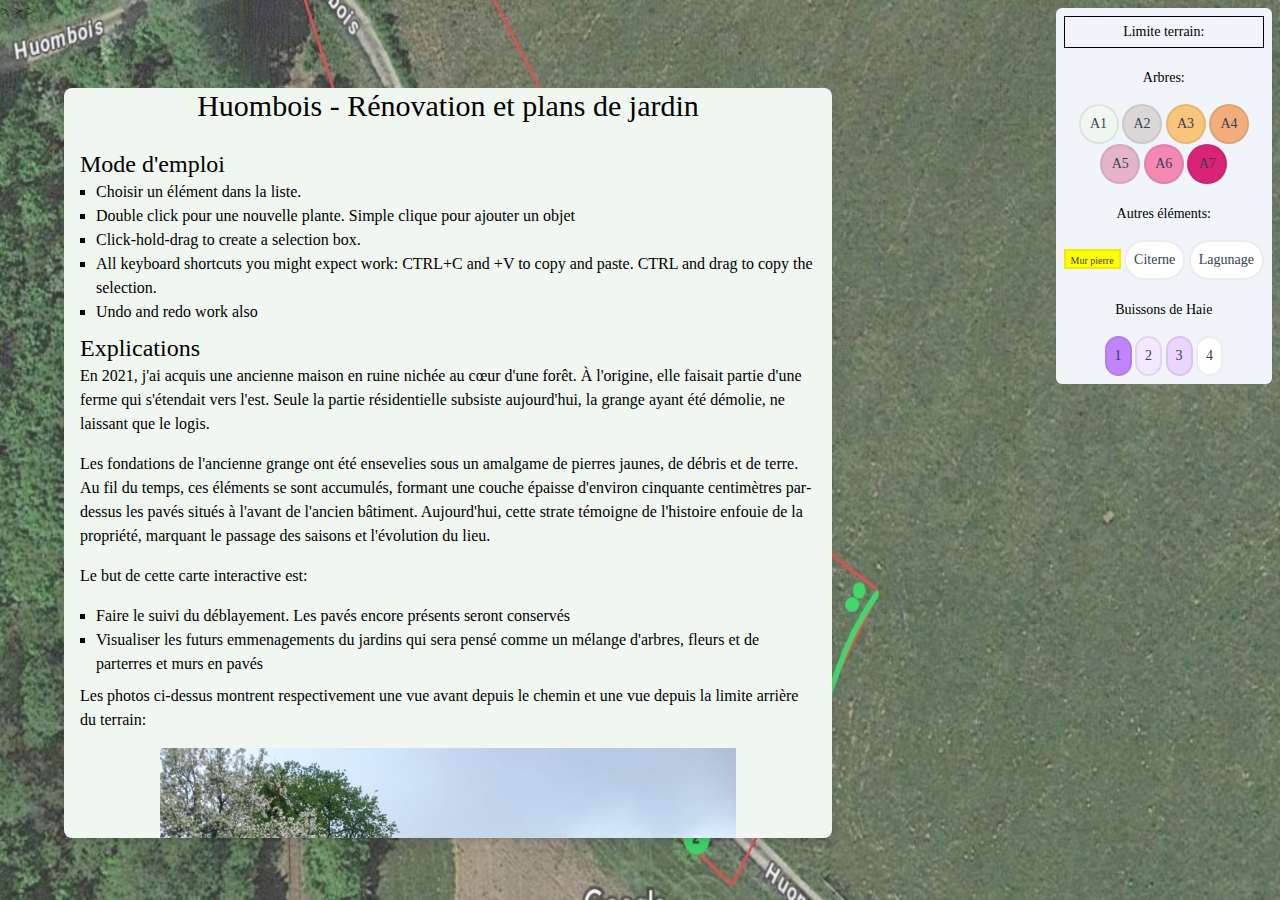
<file: index.html>
<!DOCTYPE html>
<html lang="en">
<head>
    <meta charset="utf-8"/>
    <link rel="icon" href="static/images/favicon.png"/>
    <meta name="viewport" content="width=device-width"/>
    <link href="static/css/0.8ab38508.css" rel="stylesheet">
    <title>garden maker</title>

</head>
<body data-sveltekit-preload-data="hover">
    <div style="display: contents">
        <div id="myDiagramDiv"></div>
        <div class="absolute right-0 top-0 z-10 m-2 max-w-md rounded-md bg-slate-100 p-2 text-center text-sm">
            <div class="block">
                <div id="limitTerrain" style="cursor: pointer; padding: 5px; border: 1px solid #000;">Limite terrain:</div>
                <br>
                <p>Arbres:</p>
                <div>
                    <button id="A1" style="background-color: #f0f7f1" class="border-2 hover:border-opacity-100 hover:drop-shadow-md border-opacity-10 w-10 h-10 rounded-full border-slate-700 px-2 text-slate-700">A1</button>
                    <button id="A2" style="background-color: #dcd7d7" class="border-2 hover:border-opacity-100 hover:drop-shadow-md border-opacity-10 w-10 h-10 rounded-full border-slate-700 px-2 text-slate-700">A2</button>
                    <button id="A3" style="background-color: #f9c47b" class="border-2 hover:border-opacity-100 hover:drop-shadow-md border-opacity-10 w-10 h-10 rounded-full border-slate-700 px-2 text-slate-700">A3</button>
                    <button id="A4" style="background-color: #f1ae7a" class="border-2 hover:border-opacity-100 hover:drop-shadow-md border-opacity-10 w-10 h-10 rounded-full border-slate-700 px-2 text-slate-700">A4</button>
                </div>
                <div>
                    <button id="A5" style="background-color: #e5b4c8" class="border-2 hover:border-opacity-100 hover:drop-shadow-md border-opacity-10 w-10 h-10 rounded-full border-slate-700 px-2 text-slate-700">A5</button>
                    <button id="A6" style="background-color: #f388b2" class="border-2 hover:border-opacity-100 hover:drop-shadow-md border-opacity-10 w-10 h-10 rounded-full border-slate-700 px-2 text-slate-700">A6</button>
                    <button id="A7" style="background-color: #d82376" class="border-2 hover:border-opacity-100 hover:drop-shadow-md border-opacity-10 w-10 h-10 rounded-full border-slate-700 px-2 text-slate-700">A7</button>
                </div>
                <br>
                <p>Autres éléments:</p>
                <button id="paves" style="background-color: yellow; border-radius: 0; height: 20px; padding: 0 5px; font-size: 10px;" class="border-2 hover:border-opacity-100 hover:drop-shadow-md border-opacity-10 border-slate-700 text-slate-700">Mur pierre</button>
                <button id="citerne" style="background-color: white" class="border-2 hover:border-opacity-100 hover:drop-shadow-md border-opacity-10  h-10 rounded-full border-slate-700 px-2 text-slate-700">Citerne</button>
                <button id="lagunage" style="background-color: white" class="border-2 hover:border-opacity-100 hover:drop-shadow-md border-opacity-10  h-10 rounded-full border-slate-700 px-2 text-slate-700">Lagunage</button>
                <br>
                <br>
                <p>Buissons de Haie</p>
                <button id="buisson1" style="background-color: rgb(192 132 252)" class="border-2 hover:border-opacity-100 hover:drop-shadow-md border-opacity-10  h-10 rounded-full border-slate-700 px-2 text-slate-700">1</button>
                <button id="buisson2" style="background-color: rgb(243 232 255)" class="border-2 hover:border-opacity-100 hover:drop-shadow-md border-opacity-10  h-10 rounded-full border-slate-700 px-2 text-slate-700">2</button>
                <button id="buisson3" style="background-color: rgb(233 213 255)" class="border-2 hover:border-opacity-100 hover:drop-shadow-md border-opacity-10  h-10 rounded-full border-slate-700 px-2 text-slate-700">3</button>
                <button id="buisson4" style="background-color: rgb(255 255 255)" class="border-2 hover:border-opacity-100 hover:drop-shadow-md border-opacity-10  h-10 rounded-full border-slate-700 px-2 text-slate-700">4</button>
            </div>
        </div>
        <div class="modal-background" style="background-image: url('static/images/aerial.JPG');"></div>

        <div id="popup-container" style="display: none; position: fixed; top: 50%; left: 50%; transform: translate(-50%, -50%); background-color: #e5b4c8; padding: 20px;">
            <img src="static/images/arbre1.jpeg" alt="Arbre 1">
            <p>Cerisier sauvage</p>
            <button class="bouton" onclick="closePopup()">Fermer</button>
        </div>

        <div id="popup-container2" style="display: none; position: fixed; top: 50%; left: 50%; transform: translate(-50%, -50%) scale(0.8); transform-origin: center; background-color: #e5b4c8; padding: 10px;">
            <img id="arbredeux" src="static/images/arbre2.jpeg" alt="Arbre 2">
            <p>Pommier Sauvage - Malus Sylvestris</p>
            <button class="bouton2" onclick="closePopup2()">Fermer</button>
        </div>

        <div id="popup-container3"style="display: none; position: fixed; top: 50%; left: 50%; transform: translate(-50%, -50%) scale(0.9); transform-origin: center; background-color: #e5b4c8; padding: 10px;">
            <img src="static/images/arbre3.jpeg" alt="arbre3">
            <P>Aubépine monogyne</P>
            <button class="bouton" onclick="closePopup3()">Fermer</button>        
        </div>>

        <div id="pavement"style="display: none; position: fixed; top: 50%; left: 50%; transform: translate(-50%, -50%) scale(0.9); transform-origin: center; background-color: #e5b4c8; padding: 10px;">
            <img src="static/images/pavement.jpeg" alt="pavement">
            <p>Vieux pavés - work in progress</p>
            <button class="boutonpavé" onclick="closePave()">Fermer</button>
        </div>

        <div id="popup-container4" style="display: none; position: fixed; top: 40%; left: 40%; transform: translate(-50%, -50%); background-color: #e5b4c8; padding: 30px;">
            <img src="static/images/arbre4.jpeg" alt="arbre4">
            <P>Cerisier</P>
            <button class="bouton" onclick="closePopup4()">Fermer</button>        
        </div>>

        <div id="popup-container5" style="display: none; position: fixed; top: 40%; left: 40%; transform: translate(-50%, -50%); background-color: #e5b4c8; padding: 30px;">
            <img src="static/images/arbre5.jpeg" alt="arbre5">
            <P>Noyer Noir</P>
            <button class="bouton" onclick="closePopup5()">Fermer</button>        
        </div>>

        </div>
        
        <img id="hoverImage" src="static/images/arbre1.jpeg" class="hover-image" style="display:none; position:absolute;"/>

        <div id="front-window" class="modal" role="dialog" aria-modal="true">
            <div class="max-w-3xl">
                <h1 class="text-center text-3xl" data-svelte-h="svelte-ayurn3">Huombois - Rénovation et plans de jardin </h1>
                <div class="mx-4 mb-4">
<br>
                    <h2 class="text-2xl" data-svelte-h="svelte-ajkpbv">Mode d'emploi</h2>
                    <ul class="ml-4 mb-2 list-[square]" data-svelte-h="svelte-1lfslgh">
                        <li>Choisir un élément dans la liste.</li>
                        <li>Double click pour une nouvelle plante. Simple clique pour ajouter un objet</li>
                        <li>Click-hold-drag to create a selection box.</li>
                        <li>All keyboard shortcuts you might expect work: CTRL+C and +V to copy and paste. CTRL and
        drag to copy the selection.</li>
                        <li>Undo and redo work also</li>
                    </ul>
                    <h2 class="text-2xl" data-svelte-h="svelte-igte8m">Explications</h2>
                    <p data-svelte-h="svelte-195dwtj">
                        En 2021, j'ai acquis une ancienne maison en ruine nichée au cœur d'une forêt. À l'origine, elle faisait partie d'une ferme qui s'étendait vers l'est. Seule la partie résidentielle subsiste aujourd'hui, la grange ayant été démolie, ne laissant que le logis. 
                    </p>
                    <p data-svelte-h="svelte-1qhcre5">Les fondations de l'ancienne grange ont été ensevelies sous un amalgame de pierres jaunes, de débris et de terre. Au fil du temps, ces éléments se sont accumulés, formant une couche épaisse d'environ cinquante centimètres par-dessus les pavés situés à l'avant de l'ancien bâtiment. Aujourd'hui, cette strate témoigne de l'histoire enfouie de la propriété, marquant le passage des saisons et l'évolution du lieu.</p>
                    <p data-svelte-h="svelte-phndnc">Le but de cette carte interactive est:</p>
                    <ul class="ml-4 mb-2 list-[square]" data-svelte-h="svelte-lwih1a">
                        <li>Faire le suivi du déblayement. Les pavés encore présents seront conservés</li>
                        <li>Visualiser les futurs emmenagements du jardins qui sera pensé comme un mélange d'arbres, fleurs et de parterres et murs en pavés</li>
                    </ul>
                    <p data-svelte-h="svelte-evozpy">Les photos ci-dessus montrent respectivement une vue avant depuis le chemin et une vue depuis la limite arrière du terrain:</p>
                    <div class="my-4 flex flex-col items-center" data-svelte-h="svelte-d8zei3">
                        <img alt="house" class="w-full md:max-w-xl" src="static/images/overhead2.jpeg">
                        <p class="text-sm italic">
                            Vue avant depuis le chemin prise depuis le côté sud-est
                        </p>
                        <img alt="house" class="w-full md:max-w-xl" src="static/images/overhead1.jpeg">
                        <p class="text-sm italic">
                            Vue arrière prise depuis la limite du terrain côté nord
                        </p>
                    </p>
                    <img alt="house" class="w-full md:max-w-xl" src="static/images/overhead3.jpeg">
                    <p class="text-sm italic">
                        Vue avant prise depuis l'autre côté du chemin
                    </p>
                        
                    </div>
                    <button onclick="hideFrontWindow()" class="bg-rose-100 p-2 m-2 rounded-md hover:drop-shadow-lg" data-svelte-h="svelte-g71vv0">Voir Plan actuel</button>
                </div>
        </div>



    </div>
    <script src="static/js/script.js"></script>

</body>
</html>
</file>
<file: static/css/0.8ab38508.css>
*,:before,:after {
    box-sizing: border-box;
    border-width: 0;
    border-style: solid;
    border-color: #e5e7eb;
}

:before,:after {
    --tw-content: ""
}

html {
    line-height: 1.5;
    -webkit-text-size-adjust: 100%;
    -moz-tab-size: 4;
    -o-tab-size: 4;
    tab-size: 4;
    font-family: ui-sans-serif,system-ui,-apple-system,BlinkMacSystemFont,Segoe UI,Roboto,Helvetica Neue,Arial,Noto Sans,sans-serif,"Apple Color Emoji","Segoe UI Emoji",Segoe UI Symbol,"Noto Color Emoji";
    font-feature-settings: normal;
    font-variation-settings: normal
}

body {
    margin: 0;
    line-height: inherit
}

hr {
    height: 0;
    color: inherit;
    border-top-width: 1px
}

abbr:where([title]) {
    -webkit-text-decoration: underline dotted;
    text-decoration: underline dotted
}

h1,h2,h3,h4,h5,h6 {
    font-size: inherit;
    font-weight: inherit
}

a {
    color: inherit;
    text-decoration: inherit
}

b,strong {
    font-weight: bolder
}

code,kbd,samp,pre {
    font-family: ui-monospace,SFMono-Regular,Menlo,Monaco,Consolas,Liberation Mono,Courier New,monospace;
    font-size: 1em
}

small {
    font-size: 80%
}

sub,sup {
    font-size: 75%;
    line-height: 0;
    position: relative;
    vertical-align: baseline
}

sub {
    bottom: -.25em
}

sup {
    top: -.5em
}

table {
    text-indent: 0;
    border-color: inherit;
    border-collapse: collapse
}

button,input,optgroup,select,textarea {
    font-family: inherit;
    font-feature-settings: inherit;
    font-variation-settings: inherit;
    font-size: 100%;
    font-weight: inherit;
    line-height: inherit;
    color: inherit;
    margin: 0;
    padding: 0
}

button,select {
    text-transform: none
}

button,[type=button],[type=reset],[type=submit] {
    -webkit-appearance: button;
    background-color: transparent;
    background-image: none
}

:-moz-focusring {
    outline: auto
}

:-moz-ui-invalid {
    box-shadow: none
}

progress {
    vertical-align: baseline
}

::-webkit-inner-spin-button,::-webkit-outer-spin-button {
    height: auto
}

[type=search] {
    -webkit-appearance: textfield;
    outline-offset: -2px
}

::-webkit-search-decoration {
    -webkit-appearance: none
}

::-webkit-file-upload-button {
    -webkit-appearance: button;
    font: inherit
}

summary {
    display: list-item
}

blockquote,dl,dd,h1,h2,h3,h4,h5,h6,hr,figure,p,pre {
    margin: 0
}

fieldset {
    margin: 0;
    padding: 0
}

legend {
    padding: 0
}

ol,ul,menu {
    list-style: none;
    margin: 0;
    padding: 0
}

dialog {
    padding: 0
}

textarea {
    resize: vertical
}

input::-moz-placeholder,textarea::-moz-placeholder {
    opacity: 1;
    color: #9ca3af
}

input::placeholder,textarea::placeholder {
    opacity: 1;
    color: #9ca3af
}

button,[role=button] {
    cursor: pointer
}

:disabled {
    cursor: default
}

img,svg,video,canvas,audio,iframe,embed,object {
    display: block;
    vertical-align: middle
}

img,video {
    max-width: 100%;
    height: auto
}

[hidden] {
    display: none
}

body {
    --tw-bg-opacity: 1;
    background-color: rgb(255 255 255 / var(--tw-bg-opacity))
}

html,body {
    margin: 0;
    padding: 0;
    font-family: Georgia,Times New Roman,Times,serif
}

p {
    margin-bottom: 1rem
}

p a {
    --tw-text-opacity: 1;
    color: rgb(244 63 94 / var(--tw-text-opacity))
}

p a:hover {
    text-decoration-line: underline
}

.menuButton {
    width: 40px;
    height: 40px;
    margin: 12px;
    border-radius: 12px;
    -webkit-user-select: none;
    -moz-user-select: none;
    user-select: none;
    transition-duration: .5s;
    transition-property: transform;
    display: flex;
    flex-direction: column;
    justify-content: center;
    --tw-bg-opacity: 1;
    background-color: rgb(241 245 249 / var(--tw-bg-opacity))
}

.menuButton:hover {
    transform: rotate(30deg);
    transform-origin: center;
    filter: drop-shadow(0 0 .75rem rgb(219,207,209))
}

.menuButton:hover .question {
    transition-duration: .5s;
    transition-property: transform;
    transform: scaleX(-1)
}

#myDiagramDiv {
    width: 100%;
    height: 100%;
    overflow: hidden;
    position: absolute;
    z-index: 0
}

#controls {
    top: 0;
    position: absolute;
    z-index: 4
}

.modal {
    position: absolute;
    z-index: 50;
    margin: 1.5rem;
    height: 83.333333%;
    overflow-y: scroll;
    border-radius: .5rem;
    --tw-bg-opacity: 1;
    background-color: rgb(240 247 241 / var(--tw-bg-opacity));
    --tw-shadow: 0 10px 15px -3px rgb(0 0 0 / .1), 0 4px 6px -4px rgb(0 0 0 / .1);
    --tw-shadow-colored: 0 10px 15px -3px var(--tw-shadow-color), 0 4px 6px -4px var(--tw-shadow-color);
    box-shadow: var(--tw-ring-offset-shadow, 0 0 #0000),var(--tw-ring-shadow, 0 0 #0000),var(--tw-shadow)
}

@media (min-width: 640px) {
    .modal {
        margin:4rem
    }
}

.modal-background {
    position: fixed;
    top: 0;
    left: 0;
    width: 100%;
    height: 100%;
    opacity: 0.8;
    background-size: 100% 100%; /* More control over dezoom */
}

.visible {
    visibility: visible
}

.absolute {
    position: absolute
}

.left-20 {
    left: 5rem
}

.right-0 {
    right: 0
}

.top-0 {
    top: 0
}

.z-10 {
    z-index: 10
}

.m-2 {
    margin: .5rem
}

.mx-4 {
    margin-left: 1rem;
    margin-right: 1rem
}

.mx-auto {
    margin-left: auto;
    margin-right: auto
}

.my-2 {
    margin-top: .5rem;
    margin-bottom: .5rem
}

.my-4 {
    margin-top: 1rem;
    margin-bottom: 1rem
}

.mb-2 {
    margin-bottom: .5rem
}

.mb-4 {
    margin-bottom: 1rem
}

.ml-4 {
    margin-left: 1rem
}

*.block {
    display: block
}


.flex {
    display: flex
}

.table {
    display: table
}

.contents {
    display: contents
}

.hidden {
    display: none
}



.h-10 {
    height: 2.5rem
}

.w-10 {
    width: 2.5rem
}

.w-full {
    width: 100%
}

.max-w-3xl {
    max-width: 48rem
}

.max-w-md {
    max-width: 28rem
}

.list-\[square\] {
    list-style-type: square
}


.flex-col {
    flex-direction: column
}

.items-center {
    align-items: center
}

.rounded-full {
    border-radius: 9999px
}

.rounded-md {
    border-radius: .375rem
}

.border-2 {
    border-width: 2px
}

.border-slate-700 {
    --tw-border-opacity: 1;
    border-color: rgb(51 65 85 / var(--tw-border-opacity))
}

.border-opacity-10 {
    --tw-border-opacity: .1
}

.border-opacity-100 {
    --tw-border-opacity: 1
}

.bg-rose-100 {
    --tw-bg-opacity: 1;
    background-color: rgb(255 228 230 / var(--tw-bg-opacity))
}

.bg-slate-100 {
    --tw-bg-opacity: 1;
    background-color: rgb(241 245 249 / var(--tw-bg-opacity))
}

.bg-white {
    --tw-bg-opacity: 1;
    background-color: rgb(255 255 255 / var(--tw-bg-opacity))
}

.bg-opacity-40 {
    --tw-bg-opacity: .4
}

.p-2 {
    padding: .5rem
}

.px-2 {
    padding-left: .5rem;
    padding-right: .5rem
}

.text-center {
    text-align: center
}

.text-2xl {
    font-size: 1.5rem;
    line-height: 2rem
}

.text-3xl {
    font-size: 1.875rem;
    line-height: 2.25rem
}

.text-sm {
    font-size: .875rem;
    line-height: 1.25rem
}

.text-xl {
    font-size: 1.25rem;
    line-height: 1.75rem
}

.italic {
    font-style: italic
}

.text-red-900 {
    --tw-text-opacity: 1;
    color: rgb(127 29 29 / var(--tw-text-opacity))
}

.text-slate-700 {
    --tw-text-opacity: 1;
    color: rgb(51 65 85 / var(--tw-text-opacity))
}

.outline {
    outline-style: solid
}

.filter {
    filter: var(--tw-blur) var(--tw-brightness) var(--tw-contrast) var(--tw-grayscale) var(--tw-hue-rotate) var(--tw-invert) var(--tw-saturate) var(--tw-sepia) var(--tw-drop-shadow)
}

.hover\:border-opacity-100:hover {
    --tw-border-opacity: 1
}

.hover\:drop-shadow-lg:hover {
    --tw-drop-shadow: drop-shadow(0 10px 8px rgb(0 0 0 / .04)) drop-shadow(0 4px 3px rgb(0 0 0 / .1));
    filter: var(--tw-blur) var(--tw-brightness) var(--tw-contrast) var(--tw-grayscale) var(--tw-hue-rotate) var(--tw-invert) var(--tw-saturate) var(--tw-sepia) var(--tw-drop-shadow)
}

.hover\:drop-shadow-md:hover {
    --tw-drop-shadow: drop-shadow(0 4px 3px rgb(0 0 0 / .07)) drop-shadow(0 2px 2px rgb(0 0 0 / .06));
    filter: var(--tw-blur) var(--tw-brightness) var(--tw-contrast) var(--tw-grayscale) var(--tw-hue-rotate) var(--tw-invert) var(--tw-saturate) var(--tw-sepia) var(--tw-drop-shadow)
}

@media (min-width: 792px) {
    .md\:max-w-xl {
        max-width:36rem
    }
}

#A1 {
    position: relative;
    z-index: 1;
}

#limitTerrain:hover {
    background-color: red;
}

.hover-image {
    /* Adjust the size and position as needed */
    width: 200px;
    height: auto;
    display: none;
    position: absolute;
    /* Ensure it appears above other elements */
    z-index: 20;
}

.image-container {
        position: relative;
    }
    #main-image {
        width: 600px; /* Adjust as needed */
        height: auto;
    }
    #popup-image {
        position: absolute;
        display: none; /* Initially hidden */
        width: 200px; /* Adjust as needed */
        height: auto;
        border: 2px solid #000; /* Optional styling */
    }

    .bouton {
        --tw-bg-opacity: 1;
        background-color: rgb(255 228 230 / var(--tw-bg-opacity));
        border-radius:2PX;
    }

    .bouton2 {
        --tw-bg-opacity: 1;
        background-color: rgb(255 228 230 / var(--tw-bg-opacity));
        border-radius:2PX;
    }

    #popup-container2 {
        transform: scale(0.5);
        transform-origin: center;
    }
</file>
